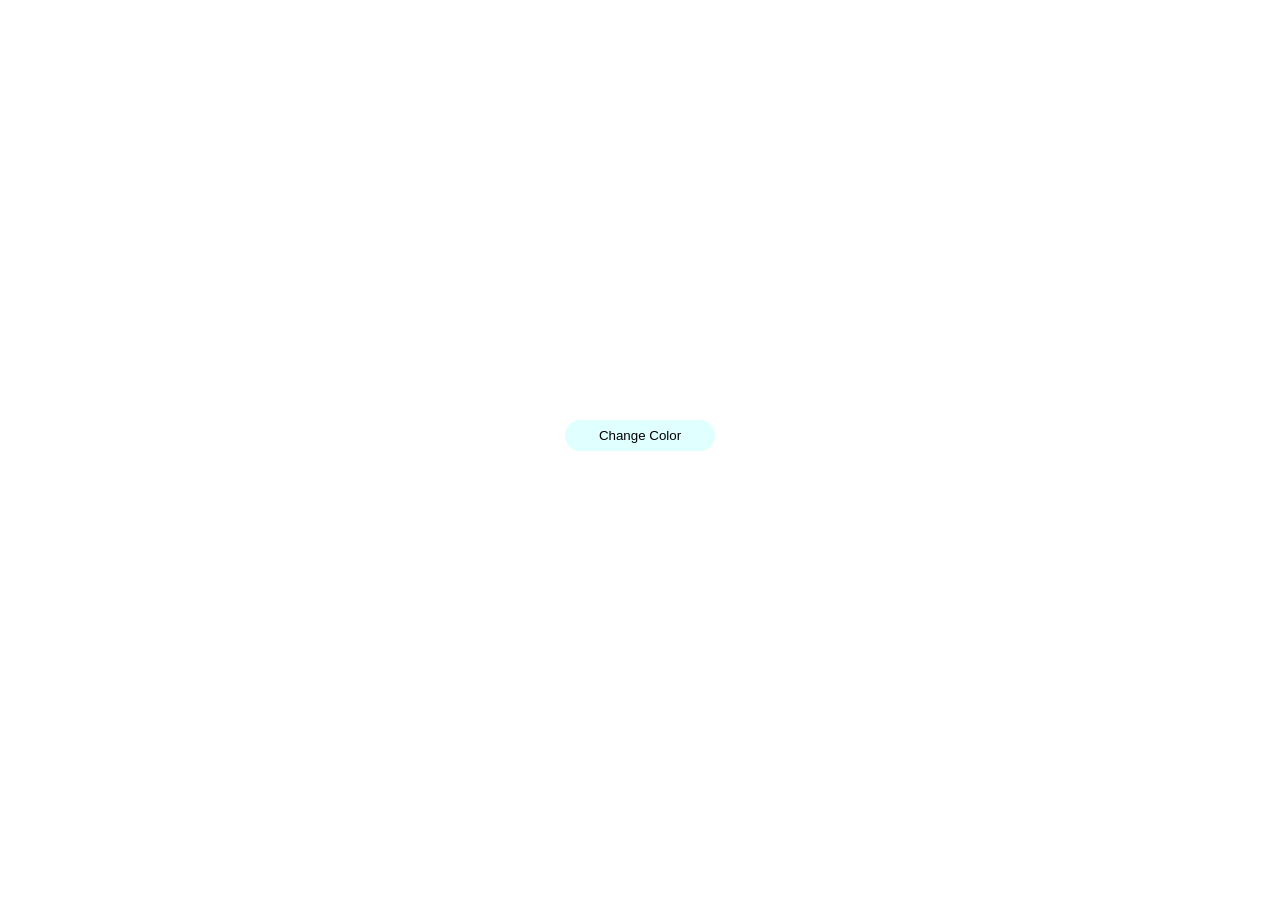
<file: index.html>
<!DOCTYPE html>
<html lang="en">
<head>
    <meta charset="UTF-8">
    <meta name="viewport" content="width=device-width, initial-scale=1.0">
    <title>Document</title>
    <link rel="stylesheet" href="./style.css">
</head>
<body>
    <div>
    <button class="change-color-btn">Change Color</button>
    </div>
    <!-- <script src="/index.js"></script> -->
     <!-- <script src="/variables.js"></script> -->
    <!-- <script src="./operators.js"></script> -->
    <!-- <script src="./conditions.js"></script> -->
    <!-- <script src="./functions.js"></script> -->
    <!-- <script src="./arrays.js"></script> -->
    <!-- <script src="./objects.js"></script> -->
    <script src="./dom.js"></script>
</body>
</html>
</file>
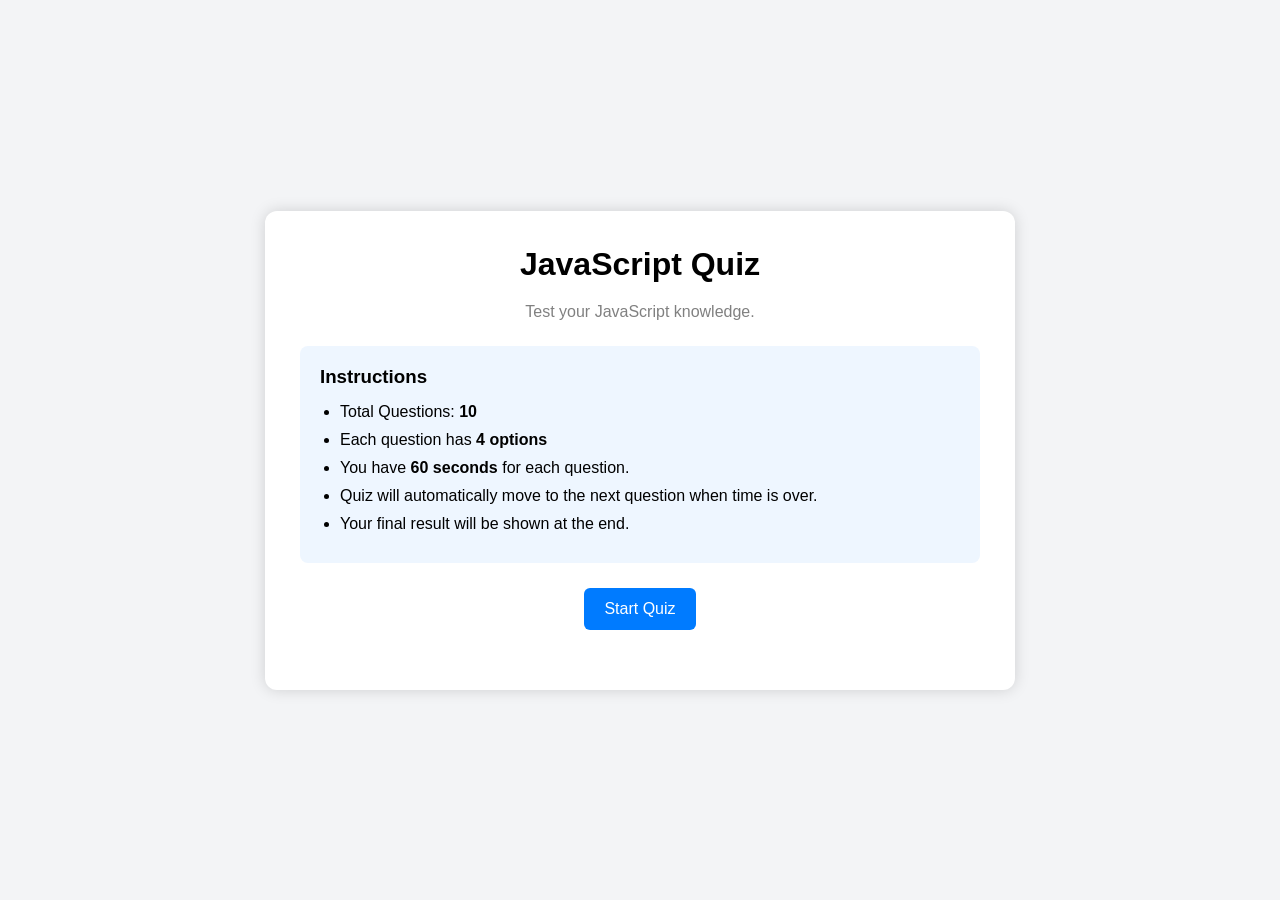
<file: project/index.html>
<!DOCTYPE html>
<html lang="en">
<head>
    <meta charset="UTF-8">
    <meta name="viewport" content="width=device-width, initial-scale=1.0">
    <title>JavaScript Quiz App</title>
    <link rel="stylesheet" href="./style.css">
</head>
<body>

    <!-- Start Screen -->
    <div class="container" id="startScreen">

        <h1>JavaScript Quiz</h1>

        <p>
            Test your JavaScript knowledge.
        </p>

        <div class="instructions">

            <h3>Instructions</h3>

            <ul>
                <li>Total Questions: <strong>10</strong></li>
                <li>Each question has <strong>4 options</strong></li>
                <li>You have <strong>60 seconds</strong> for each question.</li>
                <li>Quiz will automatically move to the next question when time is over.</li>
                <li>Your final result will be shown at the end.</li>

            </ul>

        </div>

        <button id="startBtn">
            Start Quiz
        </button>

    </div>


    <!-- Quiz Screen -->

    <div class="container hidden" id="quizScreen">

        <div class="top">

            <h3 id="questionNumber">
                Question 1 / 10
            </h3>

            <h3 id="timer">
                60
            </h3>

        </div>


        <div class="progressBar">

            <div id="progress"></div>

        </div>


        <h2 id="question">

            Question will appear here

        </h2>


        <div id="options">

            <!-- Options will come from JavaScript -->

        </div>


        <div class="navigation">

            <button id="prevBtn">
                Previous
            </button>

            <button id="nextBtn">
                Next
            </button>

        </div>

    </div>



    <!-- Result Screen -->

    <div class="container hidden" id="resultScreen">

        <h1>
            Quiz Finished 🎉
        </h1>

        <div class="resultBox">

            <h2 id="score"></h2>

            <h3 id="correct"></h3>

            <h3 id="wrong"></h3>

            <h3 id="unanswered"></h3>

            <h3 id="percentage"></h3>

        </div>


        <div id="review">

            <!-- Review answers here -->

        </div>

        <button id="restartBtn">

            Restart Quiz

        </button>

    </div>

    <script src="./index.js"></script>
</body>
</html>
</file>
<file: style.css>
div{
    display: flex;
    justify-content: center;
    align-items: center;
    height: 95vh;
}

div button{
    background-color: lightcyan;
    border: none;
    padding: 8px;
    width: 150px;
    border-radius: 20px;
}
</file>
<file: project/style.css>
*{
    margin:0;
    padding:0;
    box-sizing:border-box;
    font-family:Arial, Helvetica, sans-serif;
}

body{
    background:#f3f4f6;
    display:flex;
    justify-content:center;
    align-items:center;
    min-height:100vh;
    padding:20px;
}

.container{
    width:750px;
    background:white;
    border-radius:12px;
    padding:35px;
    box-shadow:0 0 15px rgba(0,0,0,.15);
}

.hidden{
    display:none;
}

h1{
    text-align:center;
    margin-bottom:20px;
}

p{
    text-align:center;
    margin-bottom:25px;
    color:gray;
}

.instructions{
    background:#eef6ff;
    padding:20px;
    border-radius:8px;
    margin-bottom:25px;
}

.instructions h3{
    margin-bottom:15px;
}

.instructions ul{
    padding-left:20px;
}

.instructions li{
    margin-bottom:10px;
}

button{
    cursor:pointer;
    border:none;
    border-radius:6px;
    padding:12px 20px;
    transition:.3s;
    font-size:16px;
}

#startBtn,
#restartBtn{
    display:block;
    margin:25px auto;
    background:#007bff;
    color:white;
}

#startBtn:hover,
#restartBtn:hover{
    background:#0056b3;
}

.top{
    display:flex;
    justify-content:space-between;
    align-items:center;
    margin-bottom:20px;
}

#timer{
    color:red;
    font-size:24px;
    font-weight:bold;
}

.progressBar{
    width:100%;
    height:12px;
    background:#ddd;
    border-radius:20px;
    overflow:hidden;
    margin-bottom:25px;
}

#progress{
    width:0%;
    height:100%;
    background:#28a745;
    transition:.4s;
}

#question{
    margin-bottom:25px;
    line-height:1.5;
}

#options{
    display:flex;
    flex-direction:column;
    gap:15px;
}

.option{
    width:100%;
    text-align:left;
    background:white;
    border:2px solid #ccc;
    padding:15px;
    font-size:17px;
}

.option:hover{
    background:#007bff;
    color:white;
    border-color:#007bff;
}

.option.selected{
    background:#28a745;
    color:white;
    border-color:#28a745;
}

.navigation{
    display:flex;
    justify-content:space-between;
    margin-top:30px;
}

.navigation button{
    background:#007bff;
    color:white;
}

.navigation button:hover{
    background:#0056b3;
}

.resultBox{
    background:#eef6ff;
    padding:25px;
    border-radius:8px;
    margin-bottom:30px;
}

.resultBox h2,
.resultBox h3{
    margin-bottom:15px;
}

.reviewItem{
    background:#fafafa;
    border-left:5px solid #007bff;
    padding:20px;
    margin-bottom:20px;
}

.reviewItem h3{
    margin-bottom:10px;
}

.correctAnswer{
    color:green;
    font-weight:bold;
}

.wrongAnswer{
    color:red;
    font-weight:bold;
}

@media(max-width:768px){

    .container{
        width:100%;
        padding:20px;
    }

    h1{
        font-size:28px;
    }

    #question{
        font-size:22px;
    }

    .option{
        font-size:15px;
        padding:12px;
    }

    .navigation{
        flex-direction:column;
        gap:15px;
    }

    .navigation button{
        width:100%;
    }

}
</file>
